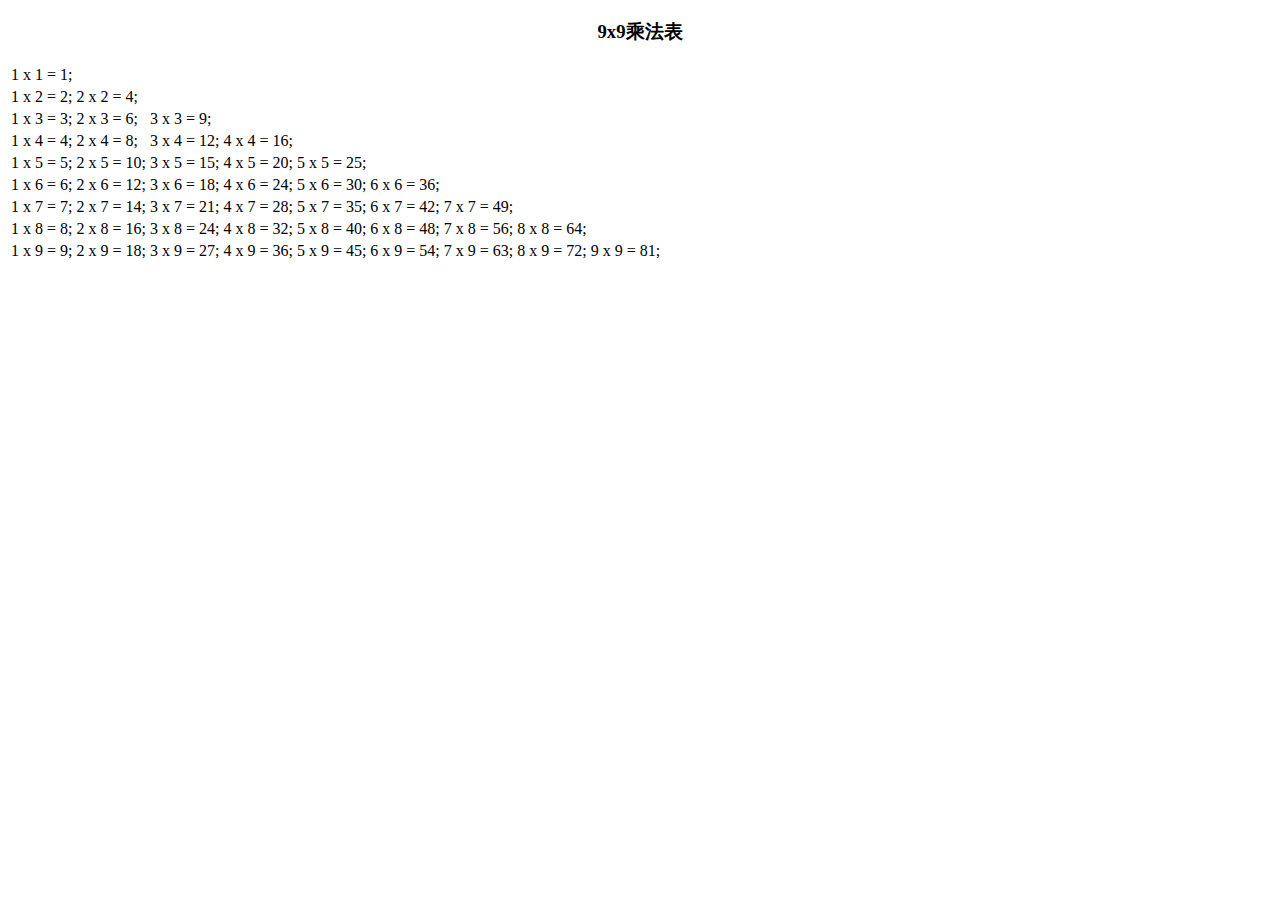
<file: multitable.html>
<!DOCTYPE html>
<html lang="en">
<head>
    <meta charset="UTF-8">
    <meta name="viewport" content="width=device-width, initial-scale=1.0">
    <title>9x9乘法表</title>
    <style>
        h3{
            text-align: center;
        }
    </style>
</head>
<body>
    <h3>9x9乘法表</h3>
    <script>
       document.write("<table>");
        for(var i = 1; i < 10; i++){
           document.write("<tr>");
            for(var j = 1; j < i + 1; j++){
                var mult = i * j;
                document.write("<td>"+ j + " x " + i + " = " + mult + ";" + "</td>")
            }
            document.write("</tr>");
       }
       document.write("</table>");
    </script>
</body>
</html>
</file>
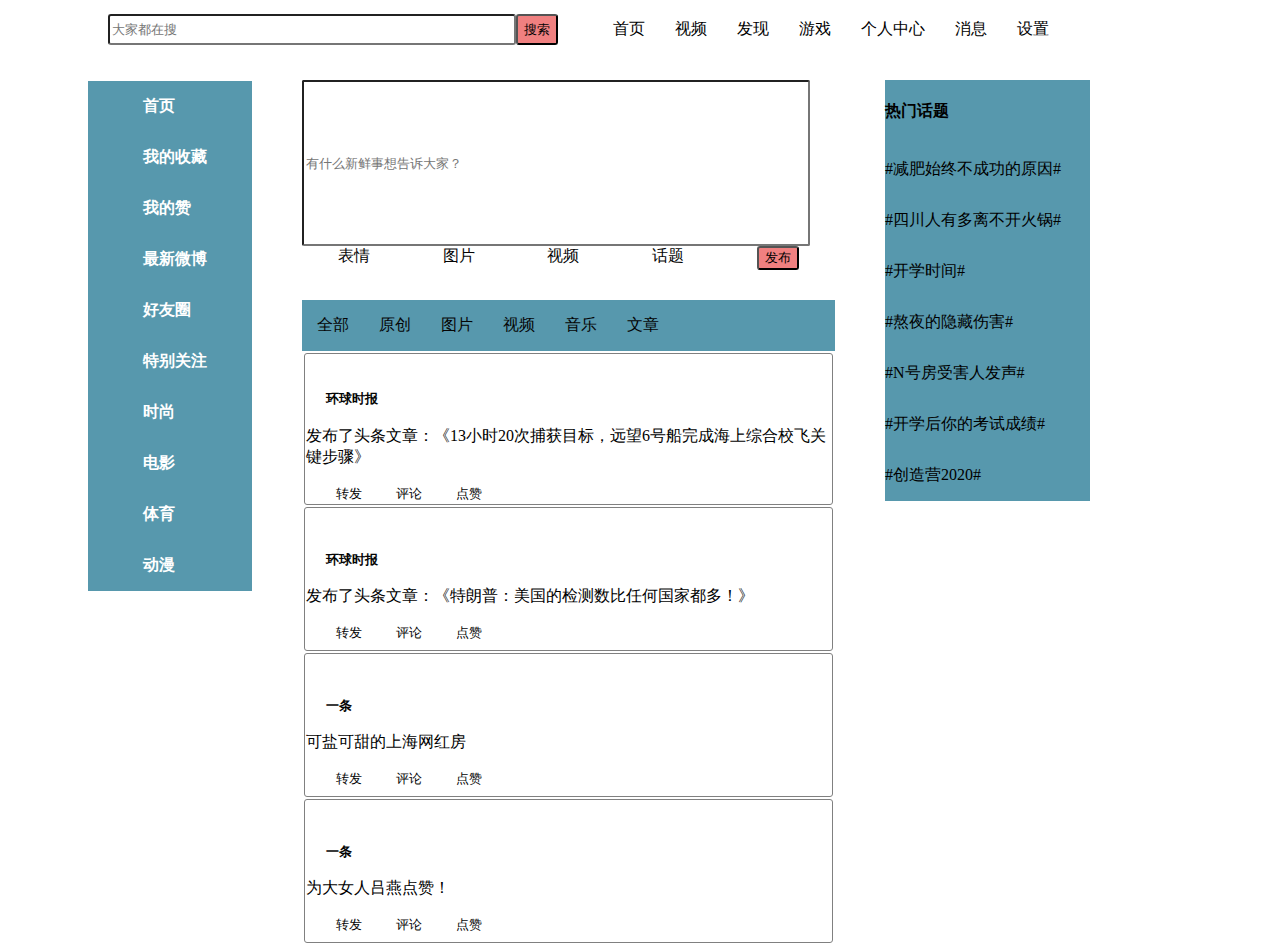
<file: third.html>
<!DOCTYPE html>
<html lang="en">
<head>
    <meta charset="UTF-8">
    <meta name="viewport" content="width=device-width, initial-scale=1.0">
    <title>伪微博(flex)</title>
    <link rel="stylesheet" href="link.css">
</head>
<body>
    <div class="top">
        <div class="top-left">
        <input type="text" name="" id="searchbox" placeholder="大家都在搜">
        <input type="submit" class="btn" value="搜索">
    </div>
        <ul class="top-center">
            <li><a href="">首页</a></li>
            <li><a href="">视频</a></li>
            <li><a href="">发现</a></li>
            <li><a href="">游戏</a></li>
            <li><a href="">个人中心</a></li>
        </ul>
        <div class="top-right">
            <div class="dropdown">
                <a href="" class="dropbtn">消息</a>
            </div>
            <div class="dropdown-content">
                <a href="">@我的</a>
                <a href="">评论</a>
                <a href="">赞</a>
                <a href="">私信</a>
                <a href="">群通知</a>
            </div>
            <div class="dropdown">
                <a href="" class="dropbtn">设置</a>
            </div>
            <div class="dropdown-content">
                <a href="">账号设置</a>
                <a href="">会员中心</a>
                <a href="">屏蔽设置</a>
                <a href="">消息设置</a>
                <a href="">帮助中心</a>
            </div>
        </div>
    </div>

    <div class="main">
        <div class="main-left">
            <ul class="leftbar">
            <li><a href="" class="active">首页</a></li>
            <li><a href="">我的收藏</a></li>
            <li><a href="">我的赞</a></li>
            <li><a href="">最新微博</a></li>
            <li><a href="">好友圈</a></li>
            <li><a href="">特别关注</a></li>
            <li><a href="">时尚</a></li>
            <li><a href="">电影</a></li>
            <li><a href="">体育</a></li>
            <li><a href="">动漫</a></li>
        </ul>
        </div>
        <div class="main-center" style="width: 65%;">
            <div class="main-top">
                <input type="text" name="" id="sendtext" placeholder="有什么新鲜事想告诉大家？">
                <div class="main-top-btm">
                    <a href="">表情</a>
                    <a href="">图片</a>
                    <a href="">视频</a>
                    <a href="">话题</a>
                <input type="submit"class="btn" value="发布">
                </div>
            </div>
            <div class="main-bottom">
                <div class="main-center-middle">
                    <a href="">全部</a>
                    <a href="">原创</a>
                    <a href="">图片</a>
                    <a href="">视频</a>
                    <a href="">音乐</a>
                    <a href="">文章</a>
                </div>
                <div class="main-center-bottom">
                    <table>
                        <tr>
                            <td>
                                <a href=""><h4>环球时报</h4></a>
                                <p>发布了头条文章：《13小时20次捕获目标，远望6号船完成海上综合校飞关键步骤》</p>
                                <a href="">转发</a>
                                <a href="">评论</a>
                                <a href="">点赞</a>
                            </td>
                        </tr>
                        <tr>
                            <td>
                                <a href=""><h4>环球时报</h4></a>
                                <p>发布了头条文章：《特朗普：美国的检测数比任何国家都多！》</p>
                                <a href="">转发</a>
                                <a href="">评论</a>
                                <a href="">点赞</a>
                            </td>
                        </tr>
                        <tr>
                            <td>
                                <a href=""><h4>一条</h4></a>
                                <p>可盐可甜的上海网红房</p>
                                <a href="">转发</a>
                                <a href="">评论</a>
                                <a href="">点赞</a>
                            </td>
                        </tr>
                        <tr>
                            <td>
                                <a href=""><h4>一条</h4></a>
                                <p>为大女人吕燕点赞！</p>
                                <a href="">转发</a>
                                <a href="">评论</a>
                                <a href="">点赞</a>
                            </td>
                        </tr>
                        
                    </table>
                </div>
            </div>
        </div>
        <div class="main-right">
            <table class="topic" style="width: 100%;">
                <h4>热门话题</h4>
                <tr>
                    <a href="">#减肥始终不成功的原因#</a>
                </tr>
                <tr>
                    <a href="">#四川人有多离不开火锅#</a>
                </tr>
                <tr>
                    <a href="">#开学时间#</a>
                </tr>
                <tr>
                    <a href="">#熬夜的隐藏伤害#</a>
                </tr>
                <tr>
                    <a href="">#N号房受害人发声#</a>
                </tr>
                <tr>
                    <a href="">#开学后你的考试成绩#</a>
                </tr>
                <tr>
                    <a href="">#创造营2020#</a>

                </tr>
            </table>
        </div>
    </div>
</body>
</html>
</file>
<file: link.css>
.top{
    display: flex;
    flex-direction: row;
    justify-content:center;
    align-items: baseline;
    position: fixed;
    top: 0;
    z-index: 1;
    background-color: white;
    padding:0px 100px;
}
.top-left{
    display: flex;
    flex-direction: row;
}
.top-center{
    display: flex;
    flex-direction: row;
}
.top-right{
    display: flex;
    flex-direction: row;
}
.main{
    display: flex;
    flex-direction: row;
    justify-content: space-around;
    position: absolute;
    align-items: flex-start;
    top: 80px;
}
.main-left{
    display: flex;
    flex-direction: column;
    width:20%;
    margin-top: -15px;
    margin-left: 80px;

}
.main-center{
    display: flex;
    flex-direction: column;
    width:50%;
    margin-left: 50px;
}
.main-right{
    display: flex;
    flex-direction: column;
    width:25%;
    margin-left: 50px;
    background-color: rgb(87, 152, 173);
}
.main-top-btm{
    display: flex;
    flex-direction: row;
    justify-content: space-around;
}
.main-center-middle{
    display: flex;
    flex-direction: row;
    justify-content:flex-start;
    margin-top: 30px;
    background-color: rgb(87, 152, 173);
    padding: 15px 0px;
}
.main-center-middle a{
    padding: 0px 15px;
}
.main-center-bottom table td a :first-child{
    margin-left: 20px;
}
.main-center-bottom table td a {
    font-size: small;
    padding-left: 30px;
}

.main-right a{
    color: black;
    padding: 15px 0px;
}

ul{
    list-style-type: none;
}
.leftbar{
    background-color: rgb(87, 152, 173);
}
a{
    text-decoration: none;
    color:rgb(5, 5, 5);
}
a:hover{
    color:lightblue;
}


li{
    display: flex;
    flex-direction: row;
    cursor: pointer;
}
li a {
    color:black;
    padding: 3px 15px;
}

.main-left li a{
    color: white;
    font-weight: bold;
    padding: 15px;
}

li a:hover{
    color: gray;
}
#searchbox .btn{
    display: flex;
    flex-direction: row;
}
#searchbox{
    border: 1px soild gainsboro;
    border-radius: 3px;
    height: 25px;
    width: 400px;
}
.btn{
    border: 1px soild gainsboro;
    background-color: lightcoral;
    border-radius: 3px;
    cursor: pointer;
    
}
.btn:hover{
    background-color: red;
}
.dropdown{
    display: flex;
    position: relative;
    flex-direction: row;
    padding: 0px 15px;
}
.dropbtn{
    color: black;
}
.dropbtn:hover{
    color: gray;
}
.dropdown-content{
    display: none;
    position: absolute;
    background-color: rgb(221, 221, 221);
    min-width: 160px;
    text-align: center;
    box-shadow: 0px 8px 16px 0px;
}
.dropdown-content a{
    color:black;
    text-decoration: none;
    padding: 8px 0px;
}
.dropdown-content a:hover{
    background-color: rgb(192, 189, 189);
}
.dropdown:hover .dropdown-content{
    display: flex;
    flex-direction: column;
    z-index: 1;
}

#sendtext{
    height:160px;
    width: 500px;
    border: 1px soild black;
    border-radius: 2px;
}
table td{
    border: 1px solid gray;
}
td{
    border: 1px soild black;
    border-radius: 3px;
    height: 140px;
}
</file>
